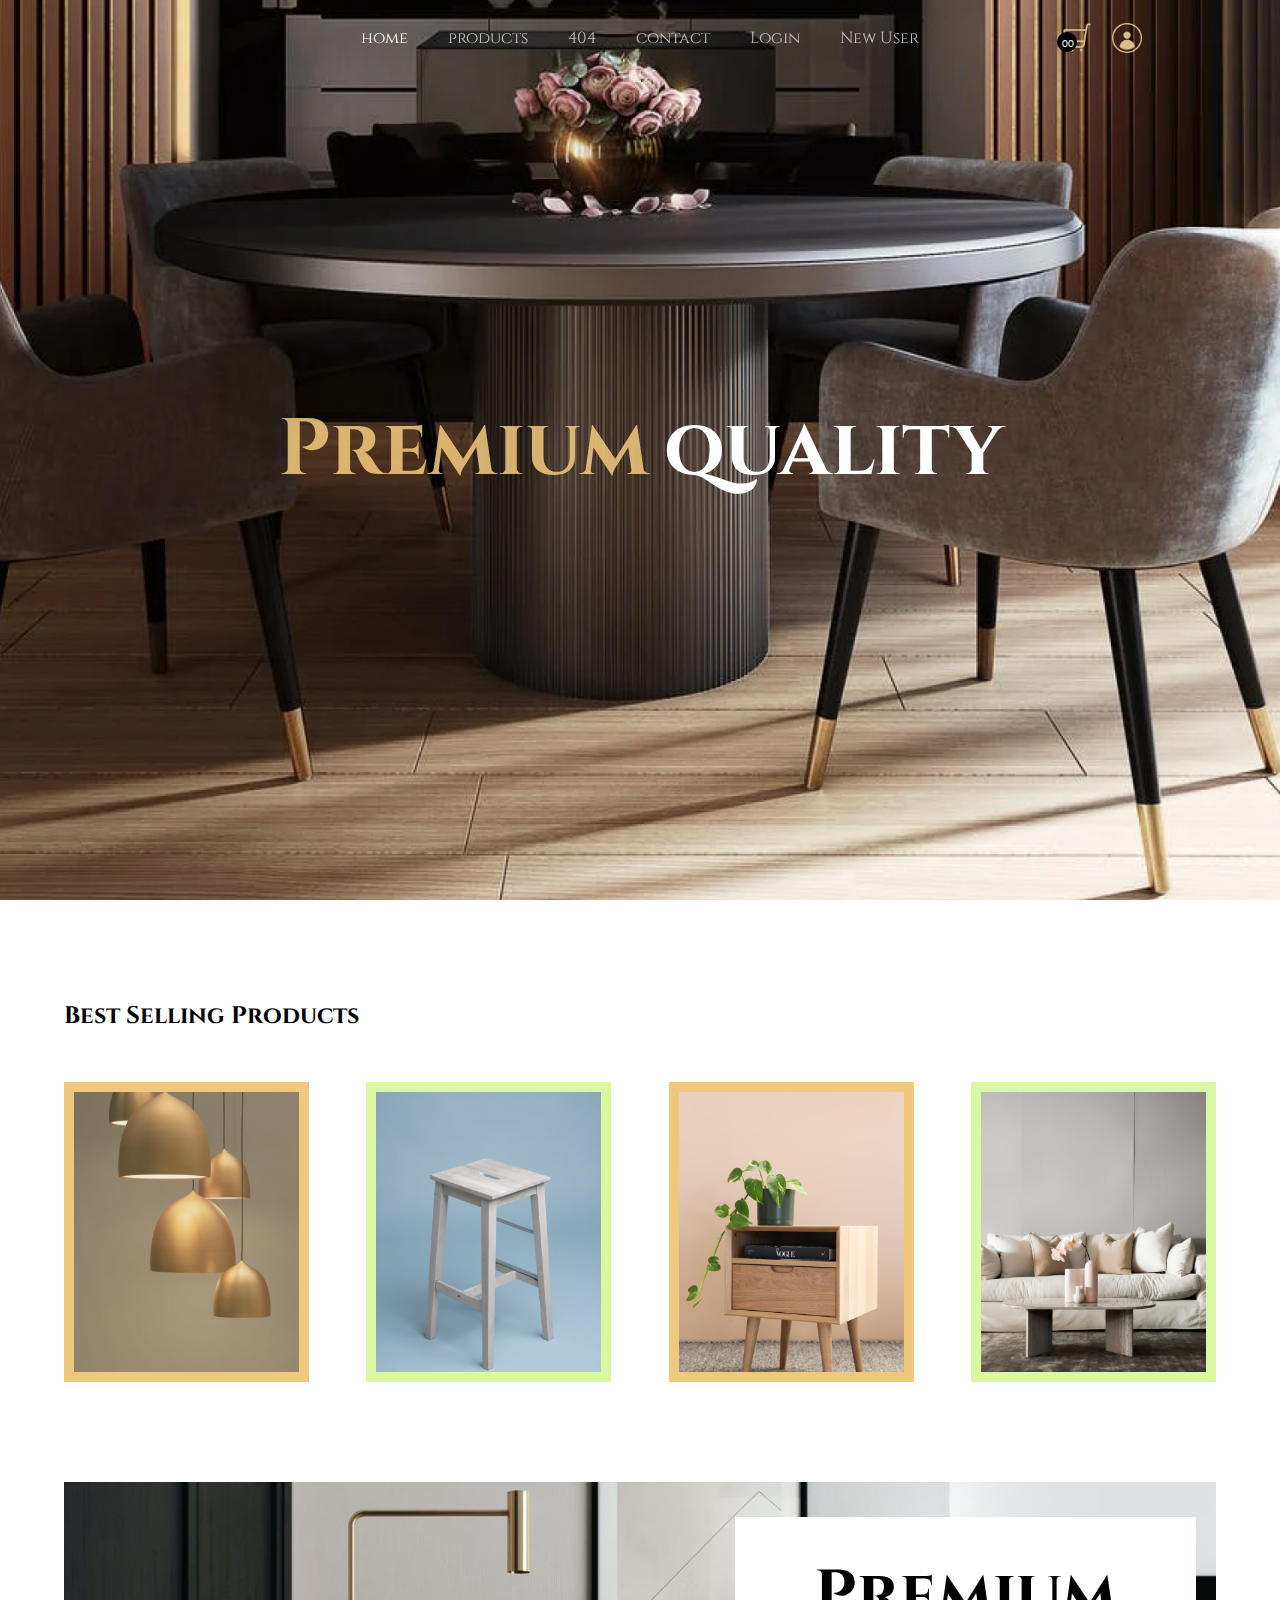
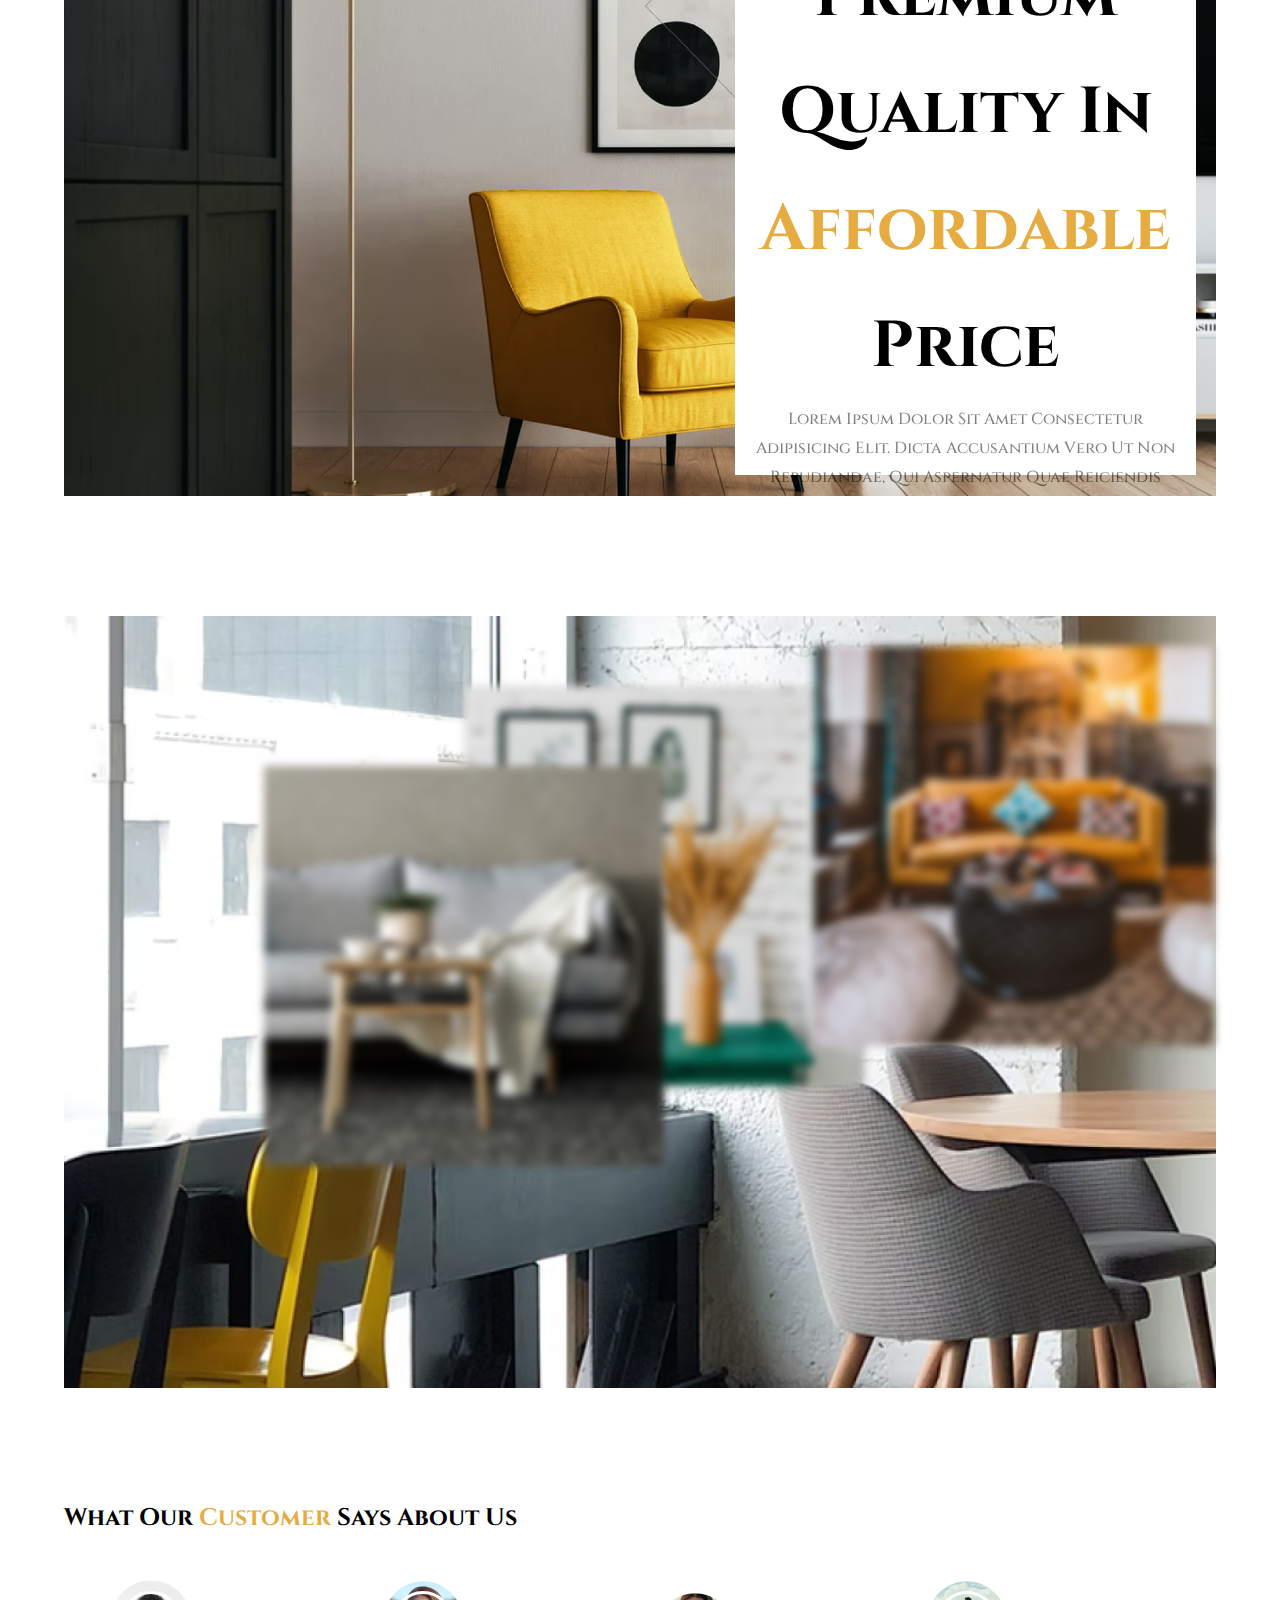
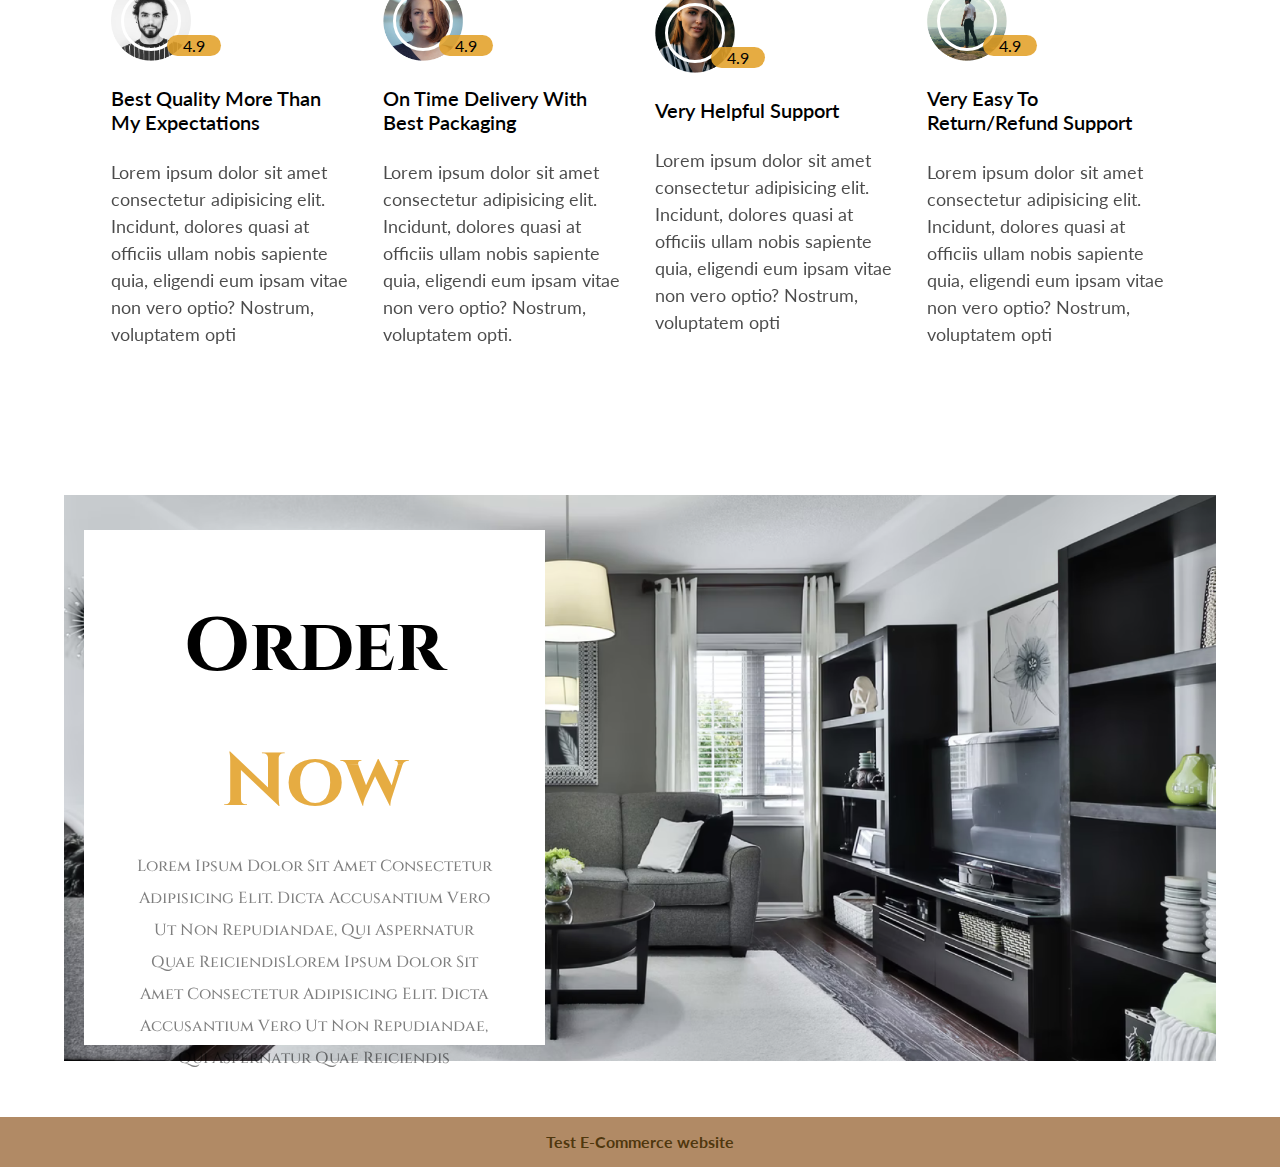
<file: index.html>
<!DOCTYPE html>
<html lang="en">

<head>
    <meta charset="UTF-8">
    <meta http-equiv="X-UA-Compatible" content="IE=edge">
    <meta name="viewport" content="width=device-width, initial-scale=1.0">
    <link rel="preconnect" href="https://fonts.googleapis.com">
    <link rel="preconnect" href="https://fonts.gstatic.com" crossorigin>
    <link href="https://fonts.googleapis.com/css2?family=Cinzel&family=Lato&display=swap" rel="stylesheet">
    <link rel="stylesheet" href="css/style.css">
    <title>Online Store|Home Page</title>
</head>

<body>
    <main>
        <section class="navbar-section">
            <nav class="navbar">
                <ul class="header-list-container">
                    <li class="list-item"><a href="index.html" class="list-link active">home</a></li>
                    <li class="list-item"><a href="pages/product-detail.html" class="list-link">products</a></li>
                    <li class="list-item"><a href="pages/404.html" class="list-link">404</a></li>
                    <li class="list-item"><a href="#" class="list-link">contact</a></li>
                    <li class="list-item"><a href="pages/signin.html" class="list-link">Login</a></li>
                    <li class="list-item"><a href="pages/signnup.html" class="list-link">New User</a></li>
                </ul>
                <div class="navigation-menus">
                    <div class="cart">
                        <a href="pages/search.html"> <img src="img/cart.png" alt="">
                            <span class="cart-count">00</span>
                        </a>
                    </div>
                    <div class="user">
                        <img src="img/user.png" alt="">
                        <ul class="action-list">
                            <li><a href="pages/signin.html">Sign In</a></li>
                            <li><a href="pages/signnup.html">Sign Up</a></li>
                        </ul>
                    </div>
                </div>
            </nav>
        </section>
        <section class="header">
            <div class="hero-heading">
                <h1 class="main-heading"><span>premium</span>quality</h1>
            </div>
        </section>

        <section class="best-selling-products">
            <h2 class="best-selling-heading">best selling products</h2>
            <div class="products-container">
                <div class="product-card">
                    <a href="pages/product-detail.html"><img src="img/product-1.png" class="product-img" alt="">
                        <p class="product-title">Light➡</p>
                    </a>

                </div>
                <div class="product-card">
                    <a href="pages/product-detail.html">
                        <img src="img/product-2.png" class="product-img" alt="">
                        <p class="product-title">Chair➡</p>
                    </a>
                </div>
                <div class="product-card">
                    <a href="pages/product-detail.html">
                        <img src="img/product-3.png" class="product-img" alt="">
                        <p class="product-title">Table➡</p>
                    </a>
                </div>
                <div class="product-card">
                    <a href="pages/product-detail.html">
                        <img src="img/product-4.png" class="product-img" alt="">
                        <p class="product-title">Sofa➡</p>
                    </a>
                </div>
            </div>
        </section>

        <section class="mid-section-content">
            <div class="mid-content">
                <img src="img/bg-2.png" class="mid-section-img" alt="">
                <div class="mid-section-info">
                    <h2 class="title">premium quality in <span>affordable</span> price</h2>
                    <p>Lorem ipsum dolor sit amet consectetur adipisicing elit. Dicta accusantium vero ut non
                        repudiandae,
                        qui aspernatur quae reiciendis</p>
                </div>
            </div>
        </section>

        <section class="section-image-collage">
            <div class="image-collage-container">
                <div class="image-collection">
                    <img src="img/poster-1.png" class="collage-img" alt="">
                    <img src="img/poster-2.png" class="collage-img" alt="">
                    <img src="img/poster-3.png" class="collage-img" alt="">
                </div>
            </div>
        </section>

        <section class="customer-review-section">
            <h2>what our <span>customer</span> says about us</h2>
            <div class="review-section-container">
                <div class="review-card">
                    <div class="review-user-container" data-tating="4.9">
                        <img src="img/user 1.png" alt="">
                    </div>
                    <p class="review-title">best quality more than my expectations</p>
                    <p class="review-content">Lorem ipsum dolor sit amet consectetur adipisicing elit. Incidunt, dolores
                        quasi at officiis ullam nobis sapiente quia, eligendi eum ipsam vitae non vero optio? Nostrum,
                        voluptatem opti</p>
                </div>
                <div class="review-card">
                    <div class="review-user-container" data-tating="4.9">
                        <img src="img/user 2.png" alt="">
                    </div>
                    <p class="review-title">on time delivery with best packaging</p>
                    <p class="review-content">Lorem ipsum dolor sit amet consectetur adipisicing elit. Incidunt, dolores
                        quasi at officiis ullam nobis sapiente quia, eligendi eum ipsam vitae non vero optio? Nostrum,
                        voluptatem opti.</p>
                </div>
                <div class="review-card">
                    <div class="review-user-container" data-tating="4.9">
                        <img src="img/user 3.png" alt="">
                    </div>
                    <p class="review-title">very helpful support</p>
                    <p class="review-content">Lorem ipsum dolor sit amet consectetur adipisicing elit. Incidunt, dolores
                        quasi at officiis ullam nobis sapiente quia, eligendi eum ipsam vitae non vero optio? Nostrum,
                        voluptatem opti</p>
                </div>
                <div class="review-card">
                    <div class="review-user-container" data-tating="4.9">
                        <img src="img/user 4.png" alt="">
                    </div>
                    <p class="review-title">very easy to return/refund support</p>
                    <p class="review-content">Lorem ipsum dolor sit amet consectetur adipisicing elit. Incidunt, dolores
                        quasi at officiis ullam nobis sapiente quia, eligendi eum ipsam vitae non vero optio? Nostrum,
                        voluptatem opti</p>
                </div>
            </div>
        </section>
        <section class="mid-section-content">
            <div class="mid-content">
                <img src="img/bg-3.png" class="mid-section-img" alt="">
                <div class="mid-section-info mid-section-info-two">
                    <h2 class="title">order <span>now</span></h2>
                    <p>Lorem ipsum dolor sit amet consectetur adipisicing elit. Dicta accusantium vero ut non
                        repudiandae,
                        qui aspernatur quae reiciendisLorem ipsum dolor sit amet consectetur adipisicing elit. Dicta
                        accusantium vero ut non
                        repudiandae,
                        qui aspernatur quae reiciendis</p>
                </div>
            </div>
        </section>
        <footer>
            <p>Test E-Commerce website</p>
        </footer>
    </main>
    <script src="js/home_script.js"></script>
</body>

</html>
</file>
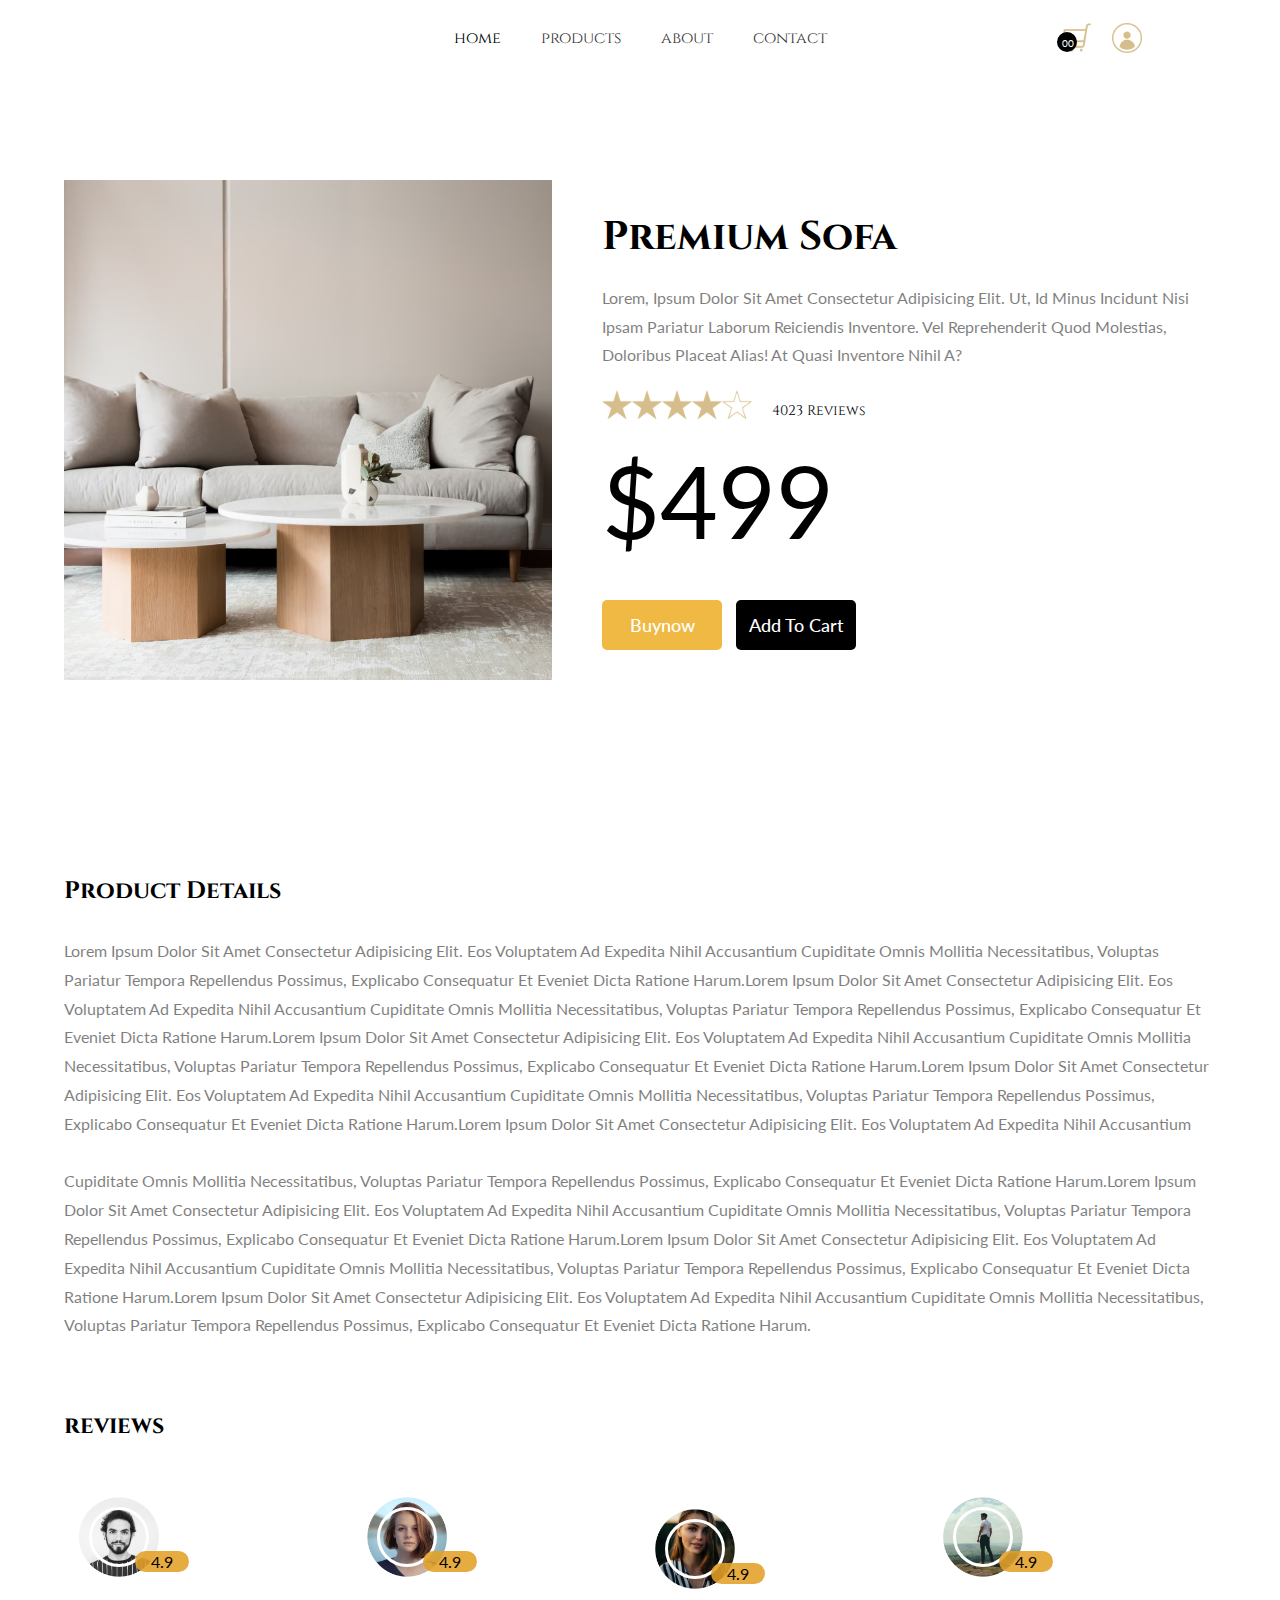
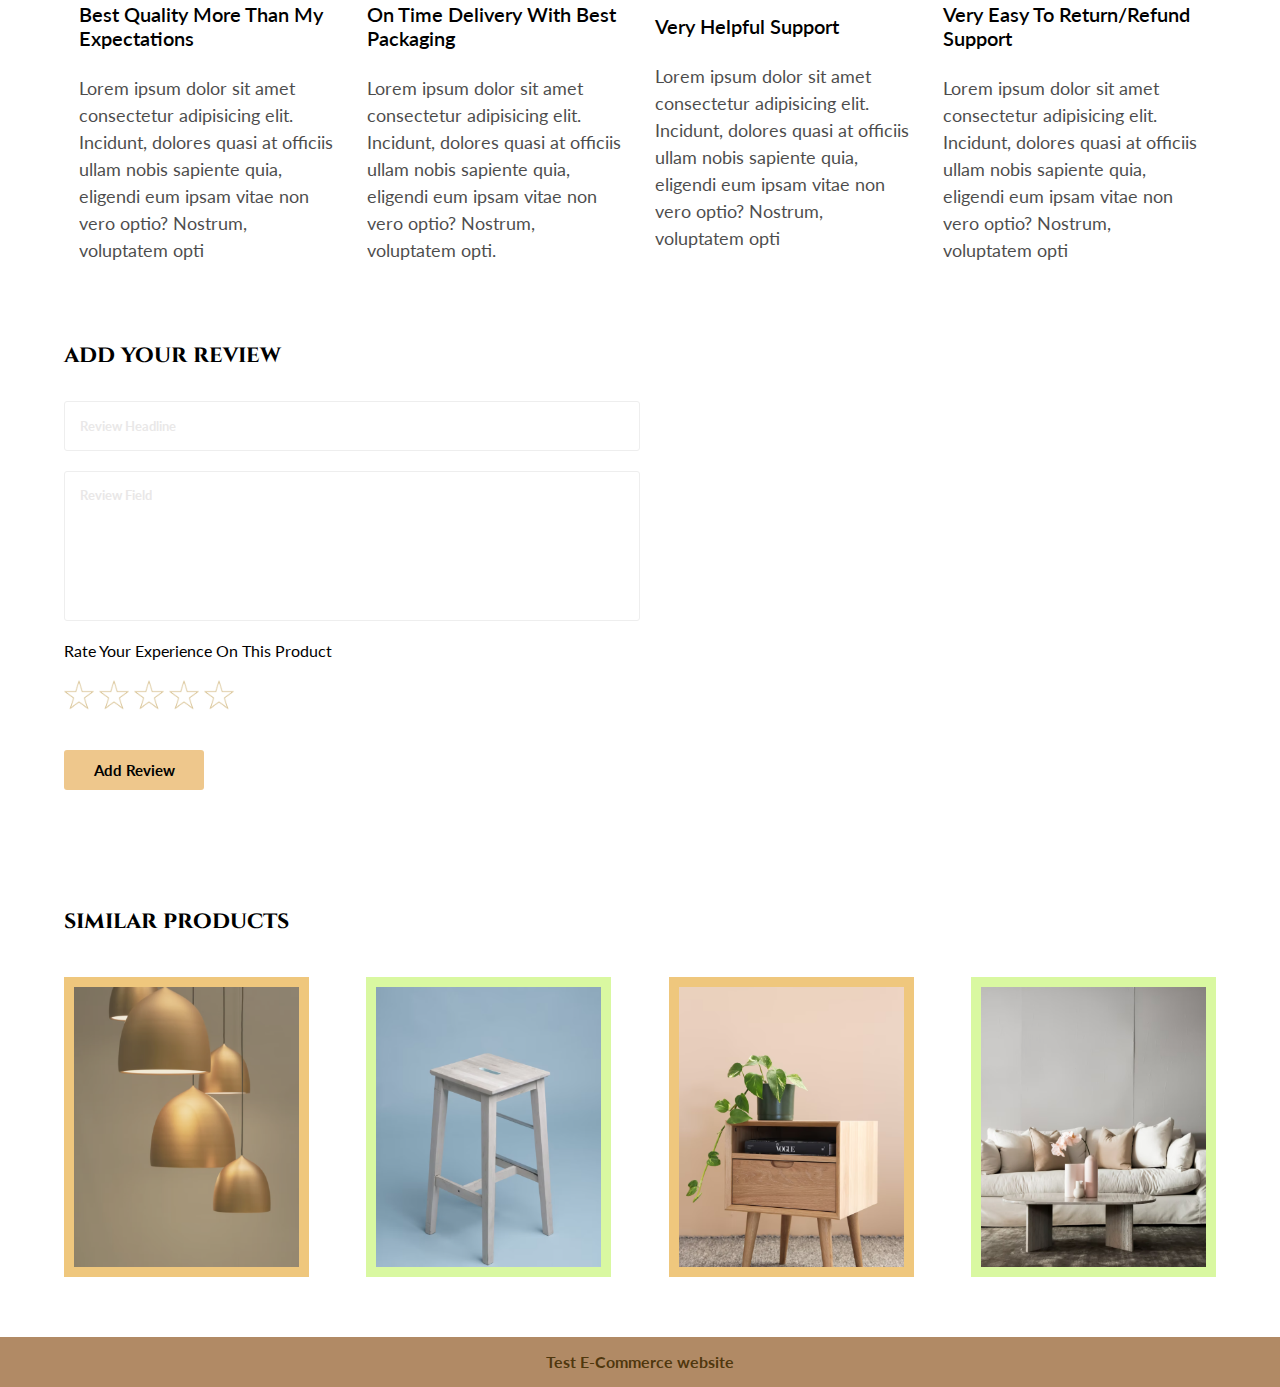
<file: pages/product-detail.html>
<!DOCTYPE html>
<html lang="en">

<head>
    <meta charset="UTF-8">
    <meta http-equiv="X-UA-Compatible" content="IE=edge">
    <meta name="viewport" content="width=device-width, initial-scale=1.0">
    <link rel="preconnect" href="https://fonts.googleapis.com">
    <link rel="preconnect" href="https://fonts.gstatic.com" crossorigin>
    <link href="https://fonts.googleapis.com/css2?family=Cinzel&family=Lato&display=swap" rel="stylesheet">
    <link rel="stylesheet" href="../css/style.css">
    <link rel="stylesheet" href="../css/product-detail.css">
    <title>Online Store|Product Detail</title>
</head>

<body>

    <section class="navbar-section">
        <nav class="navbar bgeffect">
            <ul class="header-list-container">
                <li class="list-item"><a href="../index.html" class="list-link active">home</a></li>
                <li class="list-item"><a href="#" class="list-link">products</a></li>
                <li class="list-item"><a href="#" class="list-link">about</a></li>
                <li class="list-item"><a href="#" class="list-link">contact</a></li>
            </ul>
            <div class="navigation-menus">
                <div class="cart">
                    <img src="../img/cart.png" alt="">
                    <span class="cart-count">00</span>
                </div>
                <div class="user">
                    <img src="../img/user.png" alt="">
                </div>
            </div>
        </nav>
    </section>
    <section class="product-detail-pdp">
        <div class="product-detail-card">
            <img src="../img/product-image.png" class="product-detailimg" alt="">
            <div class="product-info">
                <h2 class="product-detail-heading">premium Sofa</h2>
                <p class="pdp-description">Lorem, ipsum dolor sit amet consectetur adipisicing elit. Ut, id minus
                    incidunt
                    nisi ipsam pariatur laborum reiciendis inventore. Vel reprehenderit quod molestias, doloribus
                    placeat
                    alias! At quasi inventore nihil a?</p>
                <div class="pdp-ratings">
                    <img src="../img/fill star.png" class="pdp-star" alt="">
                    <img src="../img/fill star.png" class="pdp-star" alt="">
                    <img src="../img/fill star.png" class="pdp-star" alt="">
                    <img src="../img/fill star.png" class="pdp-star" alt="">
                    <img src="../img/no fill star.png" class="pdp-star" alt="">
                    <span class="rating-pdp-count">4023 reviews</span>
                </div>
                <p class="pdp-price">$499</p>
                <div class="btn-container">
                    <button class="buynow-btn btn">buynow</button>
                    <button class="addtocart-btn btn">add to cart</button>
                </div>
            </div>

        </div>
    </section>
    <section class="product-description">
        <h2>product Details</h2>
        <p class="description">
            Lorem ipsum dolor sit amet consectetur adipisicing elit. Eos voluptatem ad expedita nihil accusantium
            cupiditate omnis mollitia necessitatibus, voluptas pariatur tempora repellendus possimus, explicabo
            consequatur et eveniet dicta ratione harum.Lorem ipsum dolor sit amet consectetur adipisicing elit. Eos
            voluptatem ad expedita nihil accusantium
            cupiditate omnis mollitia necessitatibus, voluptas pariatur tempora repellendus possimus, explicabo
            consequatur et eveniet dicta ratione harum.Lorem ipsum dolor sit amet consectetur adipisicing elit. Eos
            voluptatem ad expedita nihil accusantium
            cupiditate omnis mollitia necessitatibus, voluptas pariatur tempora repellendus possimus, explicabo
            consequatur et eveniet dicta ratione harum.Lorem ipsum dolor sit amet consectetur adipisicing elit. Eos
            voluptatem ad expedita nihil accusantium
            cupiditate omnis mollitia necessitatibus, voluptas pariatur tempora repellendus possimus, explicabo
            consequatur et eveniet dicta ratione harum.Lorem ipsum dolor sit amet consectetur adipisicing elit. Eos
            voluptatem ad expedita nihil accusantium<br><br>
            cupiditate omnis mollitia necessitatibus, voluptas pariatur tempora repellendus possimus, explicabo
            consequatur et eveniet dicta ratione harum.Lorem ipsum dolor sit amet consectetur adipisicing elit. Eos
            voluptatem ad expedita nihil accusantium
            cupiditate omnis mollitia necessitatibus, voluptas pariatur tempora repellendus possimus, explicabo
            consequatur et eveniet dicta ratione harum.Lorem ipsum dolor sit amet consectetur adipisicing elit. Eos
            voluptatem ad expedita nihil accusantium
            cupiditate omnis mollitia necessitatibus, voluptas pariatur tempora repellendus possimus, explicabo
            consequatur et eveniet dicta ratione harum.Lorem ipsum dolor sit amet consectetur adipisicing elit. Eos
            voluptatem ad expedita nihil accusantium
            cupiditate omnis mollitia necessitatibus, voluptas pariatur tempora repellendus possimus, explicabo
            consequatur et eveniet dicta ratione harum.
        </p>
    </section>
    <section class="product-reviews">
        <h2>reviews</h2>
        <div class="review-section-container">
            <div class="review-card">
                <div class="review-user-container" data-tating="4.9">
                    <img src="../img/user 1.png" alt="">
                </div>
                <p class="review-title">best quality more than my expectations</p>
                <p class="review-content">Lorem ipsum dolor sit amet consectetur adipisicing elit. Incidunt, dolores
                    quasi at officiis ullam nobis sapiente quia, eligendi eum ipsam vitae non vero optio? Nostrum,
                    voluptatem opti</p>
            </div>
            <div class="review-card">
                <div class="review-user-container" data-tating="4.9">
                    <img src="../img/user 2.png" alt="">
                </div>
                <p class="review-title">on time delivery with best packaging</p>
                <p class="review-content">Lorem ipsum dolor sit amet consectetur adipisicing elit. Incidunt, dolores
                    quasi at officiis ullam nobis sapiente quia, eligendi eum ipsam vitae non vero optio? Nostrum,
                    voluptatem opti.</p>
            </div>
            <div class="review-card">
                <div class="review-user-container" data-tating="4.9">
                    <img src="../img/user 3.png" alt="">
                </div>
                <p class="review-title">very helpful support</p>
                <p class="review-content">Lorem ipsum dolor sit amet consectetur adipisicing elit. Incidunt, dolores
                    quasi at officiis ullam nobis sapiente quia, eligendi eum ipsam vitae non vero optio? Nostrum,
                    voluptatem opti</p>
            </div>
            <div class="review-card">
                <div class="review-user-container" data-tating="4.9">
                    <img src="../img/user 4.png" alt="">
                </div>
                <p class="review-title">very easy to return/refund support</p>
                <p class="review-content">Lorem ipsum dolor sit amet consectetur adipisicing elit. Incidunt, dolores
                    quasi at officiis ullam nobis sapiente quia, eligendi eum ipsam vitae non vero optio? Nostrum,
                    voluptatem opti</p>
            </div>
        </div>
    </section>
    <section class="product-review-form">
        <h2 class="add-review">add your review</h2>
        <div class="review-form-container">
            <input type="text" class="review-headline" placeholder="review headline">
            <textarea class="review-field" placeholder="review field"></textarea>
            <p class="ratingstar">rate your experience on this product</p>
            <div class="review-ratings">
                <img src="../img/no fill star.png" class="review-star" alt="">
                <img src="../img/no fill star.png" class="review-star" alt="">
                <img src="../img/no fill star.png" class="review-star" alt="">
                <img src="../img/no fill star.png" class="review-star" alt="">
                <img src="../img/no fill star.png" class="review-star" alt="">
            </div>
            <button class="addreview">Add review</button>
        </div>
    </section>
    <section class="similar-products">
        <h2 class="similar-products-heading">similar products</h2>
        <div class="products-container">
            <div class="product-card">
                <img src="../img/product-1.png" class="product-img" alt="">
                <p class="product-title">Light➡</p>
            </div>
            <div class="product-card">
                <img src="../img/product-2.png" class="product-img" alt="">
                <p class="product-title">Chair➡</p>
            </div>
            <div class="product-card">
                <img src="../img/product-3.png" class="product-img" alt="">
                <p class="product-title">Table➡</p>
            </div>
            <div class="product-card">
                <img src="../img/product-4.png" class="product-img" alt="">
                <p class="product-title">Sofa➡</p>
            </div>
        </div>
    </section>
    <footer>
        <p>Test E-Commerce website</p>
    </footer>
    <script src="../js/product-detail.js"></script>
</body>

</html>
</file>
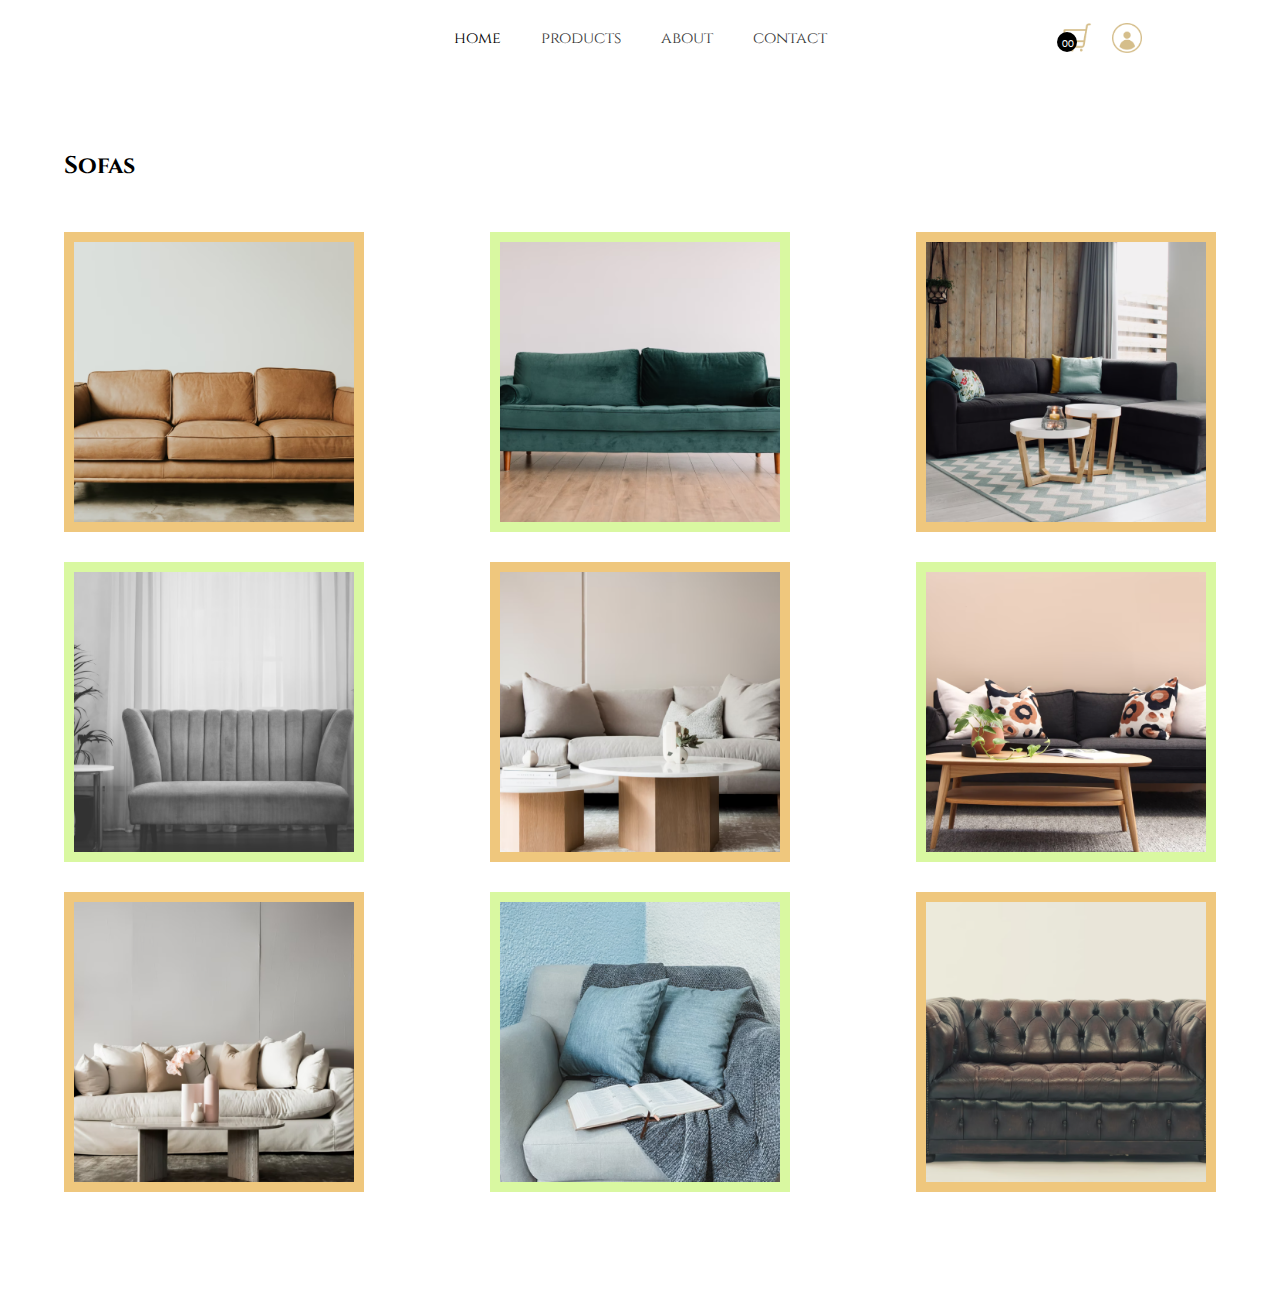
<file: pages/search.html>
<!DOCTYPE html>
<html lang="en">

<head>
    <meta charset="UTF-8">
    <meta http-equiv="X-UA-Compatible" content="IE=edge">
    <meta name="viewport" content="width=device-width, initial-scale=1.0">
    <link rel="preconnect" href="https://fonts.googleapis.com">
    <link rel="preconnect" href="https://fonts.gstatic.com" crossorigin>
    <link href="https://fonts.googleapis.com/css2?family=Cinzel&family=Lato&display=swap" rel="stylesheet">
    <link rel="stylesheet" href="../css/style.css">
    <link rel="stylesheet" href="../css/search.css">
    <title>Online Store|Search Page</title>
</head>

<body>

    <section class="navbar-section">
        <nav class="navbar bgeffect">
            <ul class="header-list-container">
                <li class="list-item"><a href="../index.html" class="list-link active">home</a></li>
                <li class="list-item"><a href="#" class="list-link">products</a></li>
                <li class="list-item"><a href="#" class="list-link">about</a></li>
                <li class="list-item"><a href="#" class="list-link">contact</a></li>
            </ul>
            <div class="navigation-menus">
                <div class="cart">
                    <img src="../img/cart.png" alt="">
                    <span class="cart-count">00</span>
                </div>
                <div class="user">
                    <img src="../img/user.png" alt="">
                </div>
            </div>
        </nav>
    </section>

    <section class="search-list-products">
        <h2 class="search-list-heading">sofas</h2>
        <div class="products-container">
            <div class="product-card">
                <img src="../img/sofa-1.png" class="product-img" alt="">
                <p class="product-price">$499</p>
            </div>
            <div class=" product-card">
                <img src="../img/sofa-2.png" class="product-img" alt="">
                <p class="product-price">$499</p>
            </div>
            <div class="product-card">
                <img src="../img/sofa-3.png" class="product-img" alt="">
                <p class="product-price">$499</p>
            </div>
            <div class="product-card">
                <img src="../img/sofa-4.png" class="product-img" alt="">
                <p class="product-price">$499</p>
            </div>
            <div class="product-card">
                <img src="../img/sofa-5.png" class="product-img" alt="">
                <p class="product-price">$499</p>
            </div>
            <div class="product-card">
                <img src="../img/sofa-6.png" class="product-img" alt="">
                <p class="product-price">$499</p>
            </div>
            <div class="product-card">
                <img src="../img/sofa-7.png" class="product-img" alt="">
                <p class="product-price">$499</p>
            </div>
            <div class="product-card">
                <img src="../img/sofa-8.png" class="product-img" alt="">
                <p class="product-price">$499</p>
            </div>
            <div class="product-card">
                <img src="../img/sofa-9.png" class="product-img" alt="">
                <p class="product-price">$499</p>
            </div>
        </div>
    </section>

</body>

</html>
</file>
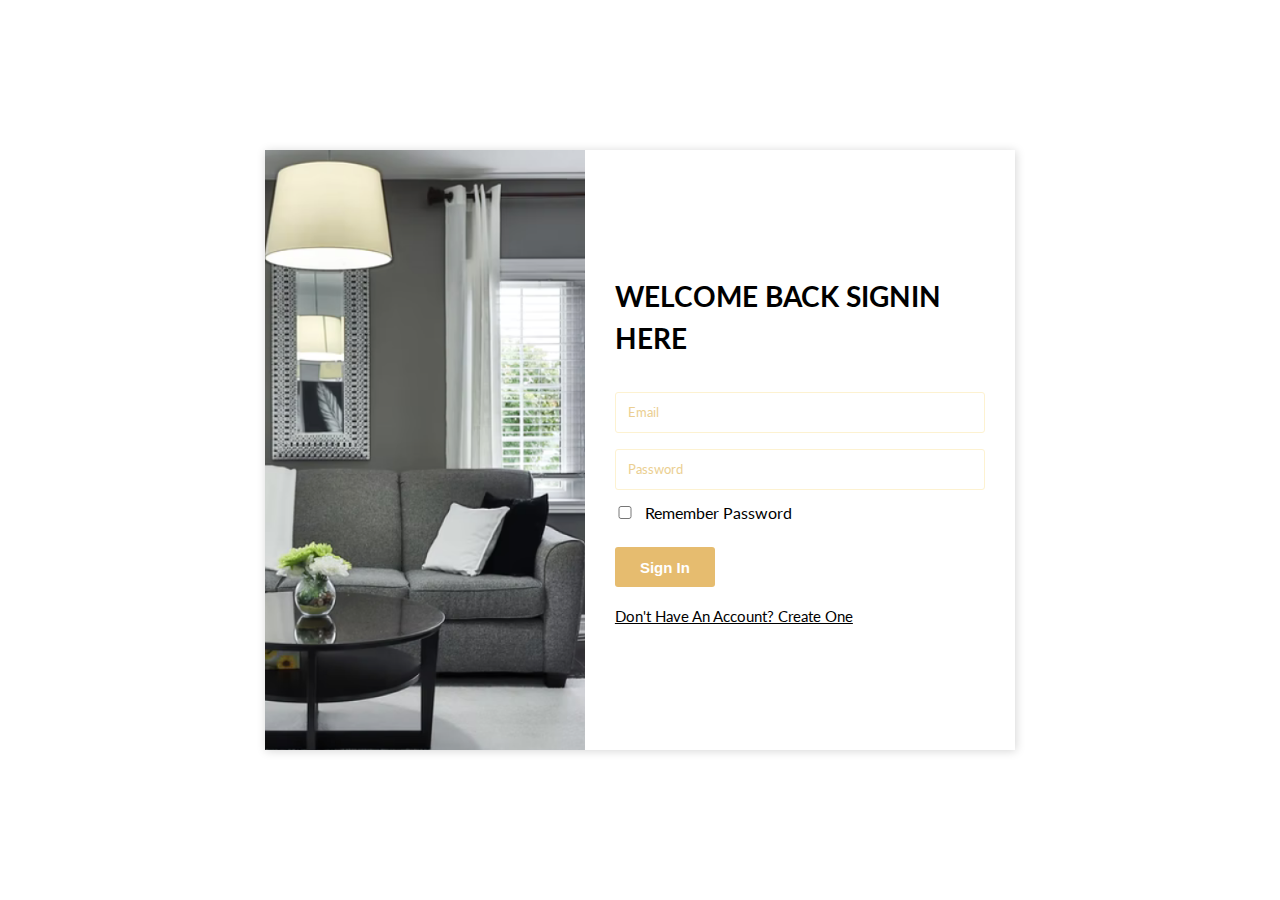
<file: pages/signin.html>
<!DOCTYPE html>
<html lang="en">

<head>
    <meta charset="UTF-8">
    <meta http-equiv="X-UA-Compatible" content="IE=edge">
    <meta name="viewport" content="width=device-width, initial-scale=1.0">
    <link rel="preconnect" href="https://fonts.googleapis.com">
    <link rel="preconnect" href="https://fonts.gstatic.com" crossorigin>
    <link href="https://fonts.googleapis.com/css2?family=Cinzel&family=Lato&display=swap" rel="stylesheet">
    <link rel="stylesheet" href="../css/style.css">
    <link rel="stylesheet" href="../css/signin.css">
    <title>Online Store|Signin Page</title>
</head>

<body>

    <section class="signin-container">
        <div class="signin-card">
            <div class="left-col">
                <h1 class="signin-heading">welcome back signin here</h1>
                <div class="signin-form">
                    <input type="email" class="email" placeholder="Email">
                    <input type="password" class="password" placeholder="Password">
                    <div class="remenbered_password">
                        <input type="checkbox" class="checkbox-terms">
                        <span>remember password</span>
                    </div>
                    <button class="signin-btn">sign in</button>
                    <a href="../pages/signnup.html" class="login-link">don't have an account? create one</a>
                </div>
            </div>
            <div class="right-col">
                <!-- <img src="img/product-image.png" alt=""> -->
            </div>
        </div>
    </section>




</body>

</html>
</file>
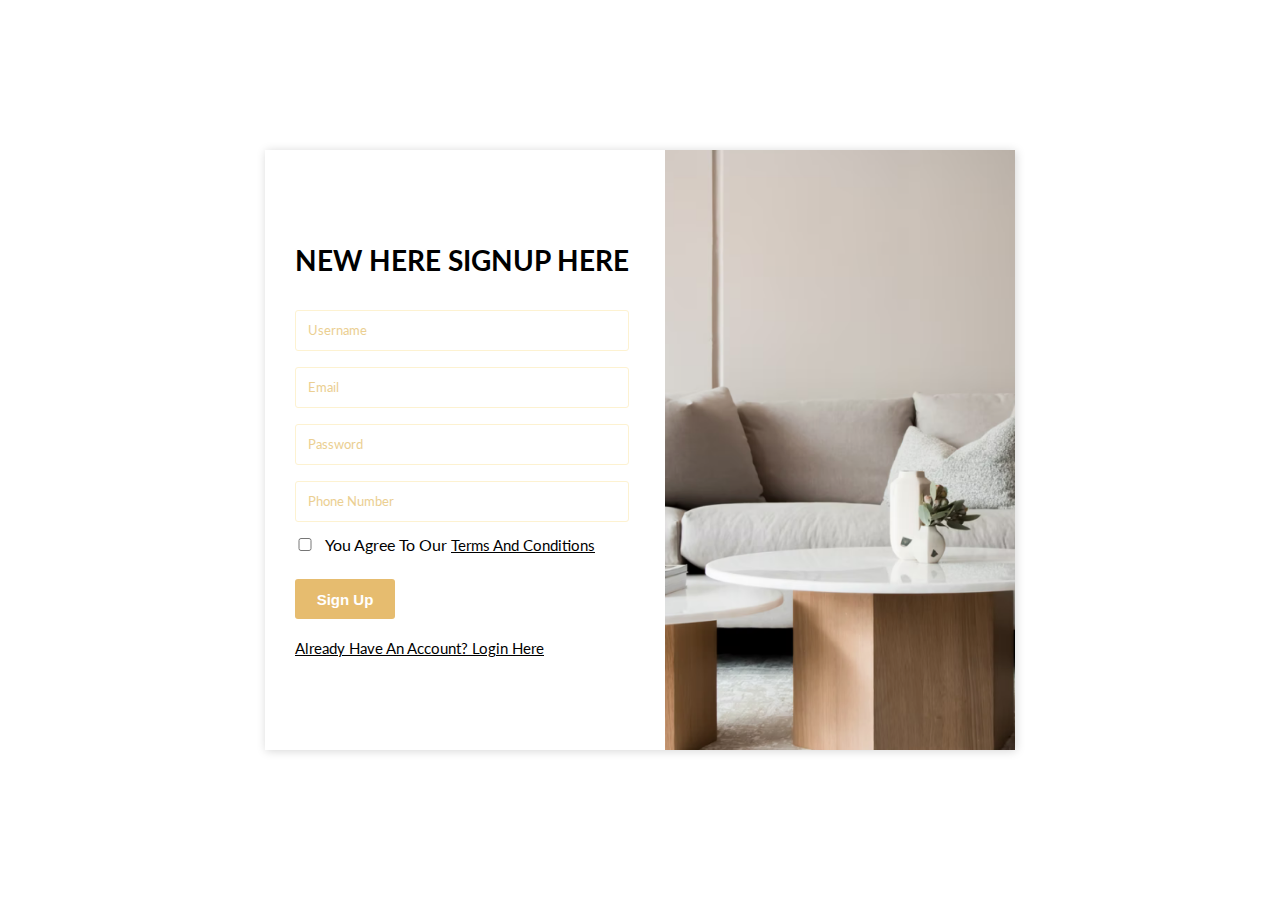
<file: pages/signnup.html>
<!DOCTYPE html>
<html lang="en">

<head>
    <meta charset="UTF-8">
    <meta http-equiv="X-UA-Compatible" content="IE=edge">
    <meta name="viewport" content="width=device-width, initial-scale=1.0">
    <link rel="preconnect" href="https://fonts.googleapis.com">
    <link rel="preconnect" href="https://fonts.gstatic.com" crossorigin>
    <link href="https://fonts.googleapis.com/css2?family=Cinzel&family=Lato&display=swap" rel="stylesheet">
    <link rel="stylesheet" href="../css/style.css">
    <link rel="stylesheet" href="../css/signup.css">
    <title>Online Store|Signup Page</title>
</head>

<body>

    <section class="signup-container">
        <div class="signup-card">
            <div class="left-col">
                <h1 class="signup-heading">new here signup here</h1>
                <div class="signup-form">
                    <input type="text" class="username" placeholder="Username">
                    <input type="email" class="email" placeholder="Email">
                    <input type="password" class="password" placeholder="Password">
                    <input type="number" class="phone number" placeholder="Phone Number">
                    <div class="terms">
                        <input type="checkbox" class="checkbox-terms">
                        <span>you agree to our <a href="#">terms and conditions</a></span>
                    </div>
                    <button class="signup-btn">sign up</button>
                    <a href="../pages/signin.html" class="login-link">already have an account? Login here</a>
                </div>
            </div>
            <div class="right-col">
                <!-- <img src="img/product-image.png" alt=""> -->
            </div>
        </div>
    </section>




</body>

</html>
</file>
<file: css/style.css>
* {
  margin: 0;
  padding: 0;
  box-sizing: border-box;
  list-style: none;
}
body {
  font-family: "Cinzel", sans-serif;
  min-height: 100vh;
  width: 100%;
  margin: 0 auto;
  position: relative;
}
.hero-heading h1 {
  text-transform: capitalize;
  font-size: 80px;
  color: #fff;
}
h1 span {
  margin-right: 15px;
  color: #eec67be0;
}
.header {
  height: 100vh;
  width: 100%;
  background-image: url("../img/header.png");
  background-position: top;
  background-repeat: no-repeat;
  background-size: cover;
  display: flex;
  align-items: center;
  justify-content: center;
}
.list-link {
  text-decoration: none;
  color: #fff;
  display: block;
  margin: 10px;
  opacity: 0.7;
  transform: all 0.3s;
}

.list-link:hover,
.list-link.active {
  opacity: 1;
}
.header-list-container li {
  padding: 10px;
  transform: all 0.3s;
}
.navbar.bgeffect {
  background-color: #fff;
}

.navbar.bgeffect .list-link {
  color: #000;
  opacity: 0.8;
}

.navbar.bgeffect .list-link:hover,
.navbar.bgeffect .list-link.active {
  color: #000;
  opacity: 1;
}

.navbar {
  width: 100%;
  height: 75px;
  display: flex;
  align-items: center;
  justify-content: center;
  position: fixed;
  z-index: 10;
}
.header-list-container {
  display: flex;
  align-items: center;
}

.navigation-menus img {
  display: block;
  width: 100%;
  height: 100%;
  object-fit: cover;
}
.cart,
.user {
  width: 30px;
  height: 30px;
  margin: 10px;
  position: relative;
}
.action-list {
  width: 120px;
  text-align: center;
}

.user.active .action-list a {
  font-family: "Lato", sans-serif;
  font-size: 15px;
  text-decoration: none;
  color: #000;
  padding: 5px 0;
  margin: 7px 10px;
  border-bottom: 1px solid #000;
}
.user img {
  cursor: pointer;
}

.user.active .action-list {
  display: flex;
}
.action-list {
  background-color: #fff;
  top: 70px;
  left: 50%;
  transform: translate(-50%);
  position: absolute;
  display: flex;
  flex-direction: column;
  align-items: center;
  justify-content: center;
  padding: 15px;
  gap: 10px;
  border-radius: 10px;
  display: none;
}

.cart-count {
  font-size: 10px;
  position: absolute;
  height: 20px;
  width: 20px;
  background-color: black;
  color: white;
  border-radius: 50%;
  bottom: 1px;
  left: -5px;
  cursor: pointer;
  padding: 5px;
  font-family: "Lato", sans-serif;
}
.navigation-menus {
  display: flex;
  position: absolute;
  right: 10%;
  top: 50%;
  transform: translateY(-50%);
}
.best-selling-products {
  padding: 50px 5vw;
}
.best-selling-heading {
  text-transform: capitalize;
  padding: 50px 0;
  overflow-x: hidden;
}
.products-container {
  display: flex;
  align-items: center;
  justify-content: space-between;
  gap: 5%;
}
.product-card {
  width: 300px;
  height: 300px;
  border: 10px solid #eec67be0;
  position: relative;
  cursor: pointer;
  background: #eec67be0;
}
.product-card:nth-child(even) {
  border: 10px solid #d8f79fe0;
  background: #d8f79fe0;
}
.product-img {
  width: 100%;
  height: 100%;
  object-fit: cover;
  transition: 0.5s;
}
.product-card:hover .product-img {
  filter: brightness(50%);
}
.product-card:hover .product-title {
  opacity: 1;
}
.product-title {
  position: absolute;
  left: 50%;
  bottom: 20px;
  transform: translateX(-50%);
  color: white;
  font-size: 20px;
  font-weight: 600;
  font-family: "Lato", sans-serif;
  opacity: 0;
  cursor: pointer;
  transition: 0.5s;
}
.mid-section-content {
  padding: 50px 5vw;
  width: 100%;
  min-height: 100%;
}
.mid-content {
  position: relative;
}
.mid-section-img {
  width: 100%;
  height: 100%;
  object-fit: cover;
}

.mid-section-info {
  position: absolute;
  top: 35px;
  right: 20px;
  width: 40%;
  height: 90%;
  background-color: #fff;
  padding: 20px;
}
.mid-section-info h2 {
  font-family: "Cinzel", sans-serif;
  font-size: 65px;
  line-height: 1.8;
  text-transform: capitalize;
  text-align: center;
}
.mid-section-info p {
  text-transform: capitalize;
  text-align: center;
  line-height: 1.8;
  opacity: 0.5;
  font-weight: 500;
}
.mid-section-info h2 span {
  color: #e2a128e0;
}

.section-image-collage {
  width: 100%;
  height: 100vh;
  padding: 5vw;
}
.image-collage-container {
  background-image: url("../img/bg-1.png");
  background-repeat: no-repeat;
  background-size: cover;
  position: relative;
  display: block;
  width: 100%;
  height: 100%;
}
.collage-img {
  position: absolute;
  object-fit: cover;
  transition: all 0.5s;
}
/* .collage-img:hover {
  transform: translateY(-30px);
} */
.collage-img:nth-child(1) {
  top: 70px;
  left: 400px;
  width: 400px;
  height: 400px;
}
.collage-img:nth-child(2) {
  top: 150px;
  left: 200px;
  width: 400px;
  height: 400px;
}
.collage-img:nth-child(3) {
  top: 30px;
  left: 750px;
  width: 400px;
  height: 400px;
}
.customer-review-section {
  padding: 50px 5vw;
}
.customer-review-section h2 {
  text-transform: capitalize;
  margin-bottom: 2rem;
}
.customer-review-section h2 span {
  color: #e2a128e0;
}
.customer-review-section .review-section-container {
  margin: 2rem;
  display: flex;
  align-items: center;
  justify-content: space-between;
}
.review-user-container {
  width: 80px;
  height: 80px;
  border-radius: 50%;
  position: relative;
}
.review-user-container img {
  width: 100%;
  height: 100%;
  object-fit: cover;
  display: block;
}
.review-user-container::before {
  content: "";
  position: absolute;
  border: 3px solid #fff;
  border-radius: 50%;
  top: 10px;
  right: 10px;
  left: 10px;
  bottom: 10px;
}
.review-user-container::after {
  position: absolute;
  content: attr(data-tating);
  bottom: 5px;
  left: 70%;
  font-size: 16px;
  background-color: #e2a128e0;
  padding: 1px 16px;
  border-radius: 20px;
}
.review-card {
  width: 300px;
  padding: 15px;
  font-family: "Lato";
  display: flex;
  flex-direction: column;
  align-items: left;
  justify-content: center;
  gap: 25px;
}
.review-card .review-title {
  font-size: 20px;
  font-weight: 600;
  text-transform: capitalize;
}
.review-card .review-content {
  font-size: 18px;
  opacity: 0.7;
  line-height: 1.5;
}

.mid-section-info-two {
  position: absolute;
  top: 35px;
  left: 20px;
  width: 40%;
  height: 90%;
  background-color: #fff;
  padding: 50px;
}

.mid-section-info-two h2 {
  font-family: "Cinzel", sans-serif;
  font-size: 75px;
  line-height: 1.8;
  text-transform: capitalize;
  text-align: center;
}
.mid-section-info-two p {
  text-transform: capitalize;
  text-align: center;
  line-height: 2;
  opacity: 0.5;
  font-weight: 500;
}
.mid-section-info-two h2 span {
  color: #e2a128e0;
}
footer {
  background-color: rgb(177, 138, 101);
  height: 50px;
  width: 100%;
  text-align: center;
  line-height: 50px;
  font-family: "Lato", sans-serif;
  font-weight: 700;
  font-size: 16px;
  color: #422c02e0;
}
.collage-img {
  filter: blur(4px);
  transition: 0.1s ease-in-out;
}
.image-collection:hover .collage-img:hover {
  filter: blur(0px);
  transition: 0.3s ease-in-out;
  z-index: 999;
}
</file>
<file: css/product-detail.css>
.product-detail-pdp {
  width: 100%;
  height: 100%;
  padding: 20vh 5vw;
  text-transform: capitalize;
}
.product-detailimg {
  width: 500px;
  height: 500px;
  object-fit: cover;
}
.product-detail-card {
  display: flex;
  align-items: center;
  justify-content: center;
  gap: 50px;
}
.product-info {
  display: flex;
  flex-direction: column;
  justify-content: center;
  gap: 20px;
}

.product-info h2 {
  font-size: 40px;
}
.pdp-description {
  font-size: 16px;
  font-family: "Lato", sans-serif;
  opacity: 0.5;
  line-height: 1.8;
}

.pdp-price {
  font-family: "Lato", sans-serif;
  font-size: 100px;
}
.btn-container .btn {
  font-family: "Lato", sans-serif;
  text-transform: capitalize;
  font-size: 18px;
  font-weight: 500;
  outline: none;
  width: 120px;
  height: 50px;
  color: white;
  border-radius: 5px;
  outline: none;
  border: none;
  margin-top: 20px;
}

.buynow-btn {
  margin-right: 10px;
  background-color: rgb(240, 185, 67);
}
.addtocart-btn {
  margin-right: 10px;
  background-color: rgb(0, 0, 0);
}

.product-description {
  padding: 15px 5vw;
  text-transform: capitalize;
}
.pdp-ratings {
  font-size: 14px;
  display: flex;
  align-items: center;
}
.pdp-star {
  width: 30px;
  height: 30px;
  object-fit: cover;
}
.product-description h2 {
  margin-bottom: 30px;
}
.description {
  font-family: "Lato";
  font-size: 16px;
  line-height: 1.8;
  opacity: 0.5;
}

.rating-pdp-count {
  align-self: flex-end;
  margin-left: 20px;
}

.product-review-form {
  padding: 15px 5vw;
}
.add-review {
  margin: 30px 0;
}
.review-form-container {
  font-family: "Lato";
  text-transform: capitalize;
  width: 50%;
  height: 100%;
  display: flex;
  flex-direction: column;
  align-items: left;
  justify-content: flex-start;
  gap: 20px;
}

.review-headline,
.review-field {
  width: 100%;
  height: 50px;
  padding: 15px;
  outline: none;
  border: 1px solid #eee;
  border-radius: 3px;
}
.review-field {
  height: 150px;
  resize: none;
}
.addreview {
  width: 140px;
  height: 40px;
  border: none;
  outline: none;
  background-color: rgb(238, 199, 140);
  font-size: 15px;
  text-transform: capitalize;
  cursor: pointer;
  border-radius: 3px;
  font-family: "Lato";
  font-weight: bolder;
  margin-top: 20px;
}

.review-headline:focus,
.review-field:focus {
  border-color: rgb(247, 205, 89);
}
.review-headline:focus::placeholder,
.review-field:focus::placeholder {
  color: rgb(247, 205, 89);
}

::placeholder {
  font-family: "Lato";
  text-transform: capitalize;
  color: rgb(212, 209, 209);
  font-weight: bolder;
  opacity: 0.5;
}

.review-ratings {
  font-size: 14px;
  display: flex;
  align-items: center;
  gap: 5px;
}
.review-star {
  width: 30px;
  height: 30px;
  object-fit: cover;
  cursor: pointer;
}

.review-section-container {
  display: flex;
  align-items: center;
  justify-content: space-between;
}
.product-reviews {
  padding: 15px 5vw;
}
.product-reviews h2,
.similar-products h2 {
  padding: 40px 0;
}
.similar-products {
  padding: 60px 5vw;
}
</file>
<file: css/search.css>
.search-list-products {
  padding: 100px 5vw;
}
.search-list-heading {
  text-transform: capitalize;
  padding: 50px 0;
  overflow-x: hidden;
}
.products-container {
  flex-wrap: wrap;
  row-gap: 30px;
  column-gap: 30px;
}
.product-card {
  width: 300px;
  height: 300px;
  border: 10px solid #eec67be0;
  position: relative;
  cursor: pointer;
  background: #eec67be0;
  position: relative;
}
.product-price {
  font-family: "Lato";
  font-weight: bolder;
  font-size: 25px;
  color: #fff;
  position: absolute;
  top: 50%;
  left: 50%;
  transform: translate(-50%, -50%);
  opacity: 0;
  transition: all 0.5s;
}
.product-card:hover .product-price {
  opacity: 1;
}
</file>
<file: css/signin.css>
.signin-container {
  width: 100%;
  min-height: 100vh;
  margin: 0 auto;
  display: flex;
  align-items: center;
  justify-content: center;
  overflow-y: hidden;
  font-family: "Lato", sans-serif;
  text-transform: capitalize;
}

.signin-card {
  overflow-y: hidden;
  width: 750px;
  height: 600px;
  display: flex;
  flex-direction: row-reverse;
  align-items: center;
  justify-content: space-between;
  padding: 0;
  box-shadow: 1px 1px 9px rgb(0 0 0 / 17%);
}
.right-col {
  background-image: url("../img/bg-3.png");
  background-position: center;
  background-repeat: no-repeat;
  background-size: cover;
  width: 350px;
  height: 750px;
  display: block;
  overflow: hidden;
}
.left-col {
  padding: 30px;
}
.signin-heading {
  font-size: 28px;
  margin-bottom: 25px;
  text-transform: uppercase;
  line-height: 1.5;
}
.signin-form {
  display: flex;
  flex-direction: column;
  align-items: left;
  justify-content: center;
}
input {
  width: 100%;
  padding: 12px;
  margin: 8px 0;
  border: none;
  outline: none;
  border: 1px solid rgb(253, 242, 209);
  border-radius: 3px;
}
.checkbox-terms {
  width: 20px;
  margin: 8px 0;
  padding: 0;
  align-self: start;
  border: none;
  outline: none;
  border: 1px solid rgb(253, 242, 209);
}

.remenbered_password {
  display: flex;
  align-items: center;
  justify-content: left;
  gap: 10px;
  margin-bottom: 20px;
}

.signin-btn {
  width: 100px;
  height: 40px;
  border: none;
  outline: none;
  background-color: rgb(230, 188, 111);
  color: #fff;
  font-size: 15px;
  font-weight: bold;
  text-transform: capitalize;
  border-radius: 3px;
  cursor: pointer;
}

.login-link {
  margin-top: 20px;
}

::placeholder {
  line-height: 1;
  color: rgb(235, 207, 146);
  font-family: "Lato", sans-serif;
  text-transform: capitalize;
}

input:focus {
  border: 2px solid rgb(194, 187, 184);
}
a {
  font-size: 15px;
  color: black;
}
</file>
<file: css/signup.css>
.signup-container {
  width: 100%;
  min-height: 100vh;
  margin: 0 auto;
  display: flex;
  align-items: center;
  justify-content: center;
  overflow-y: hidden;
  font-family: "Lato", sans-serif;
  text-transform: capitalize;
}

.signup-card {
  overflow-y: hidden;
  width: 750px;
  height: 600px;
  display: flex;
  align-items: center;
  justify-content: space-between;
  padding: 0;
  box-shadow: 1px 1px 9px rgb(0 0 0 / 17%);
}
.right-col {
  background-image: url("../img/product-image.png");
  background-position: center;
  background-repeat: no-repeat;
  background-size: cover;
  width: 350px;
  height: 750px;
  display: block;
}
.left-col {
  padding: 30px;
}
.signup-heading {
  font-size: 28px;
  margin-bottom: 25px;
  text-transform: uppercase;
}
.signup-form {
  display: flex;
  flex-direction: column;
  align-items: left;
  justify-content: center;
}
input {
  width: 100%;
  padding: 12px;
  margin: 8px 0;
  border: none;
  outline: none;
  border: 1px solid rgb(253, 242, 209);
  border-radius: 3px;
}
.checkbox-terms {
  width: 20px;
  margin: 8px 0;
  padding: 0;
  align-self: start;
  border: none;
  outline: none;
  border: 1px solid rgb(253, 242, 209);
}

.terms {
  display: flex;
  align-items: center;
  justify-content: left;
  gap: 10px;
  margin-bottom: 20px;
}

.signup-btn {
  width: 100px;
  height: 40px;
  border: none;
  outline: none;
  background-color: rgb(230, 188, 111);
  color: #fff;
  font-size: 15px;
  font-weight: bold;
  text-transform: capitalize;
  border-radius: 3px;
  cursor: pointer;
}

.login-link {
  margin-top: 20px;
}

::placeholder {
  line-height: 1;
  color: rgb(235, 207, 146);
  font-family: "Lato", sans-serif;
  text-transform: capitalize;
}

input:focus {
  border: 2px solid rgb(194, 187, 184);
}
a {
  font-size: 15px;
  color: black;
}
</file>
